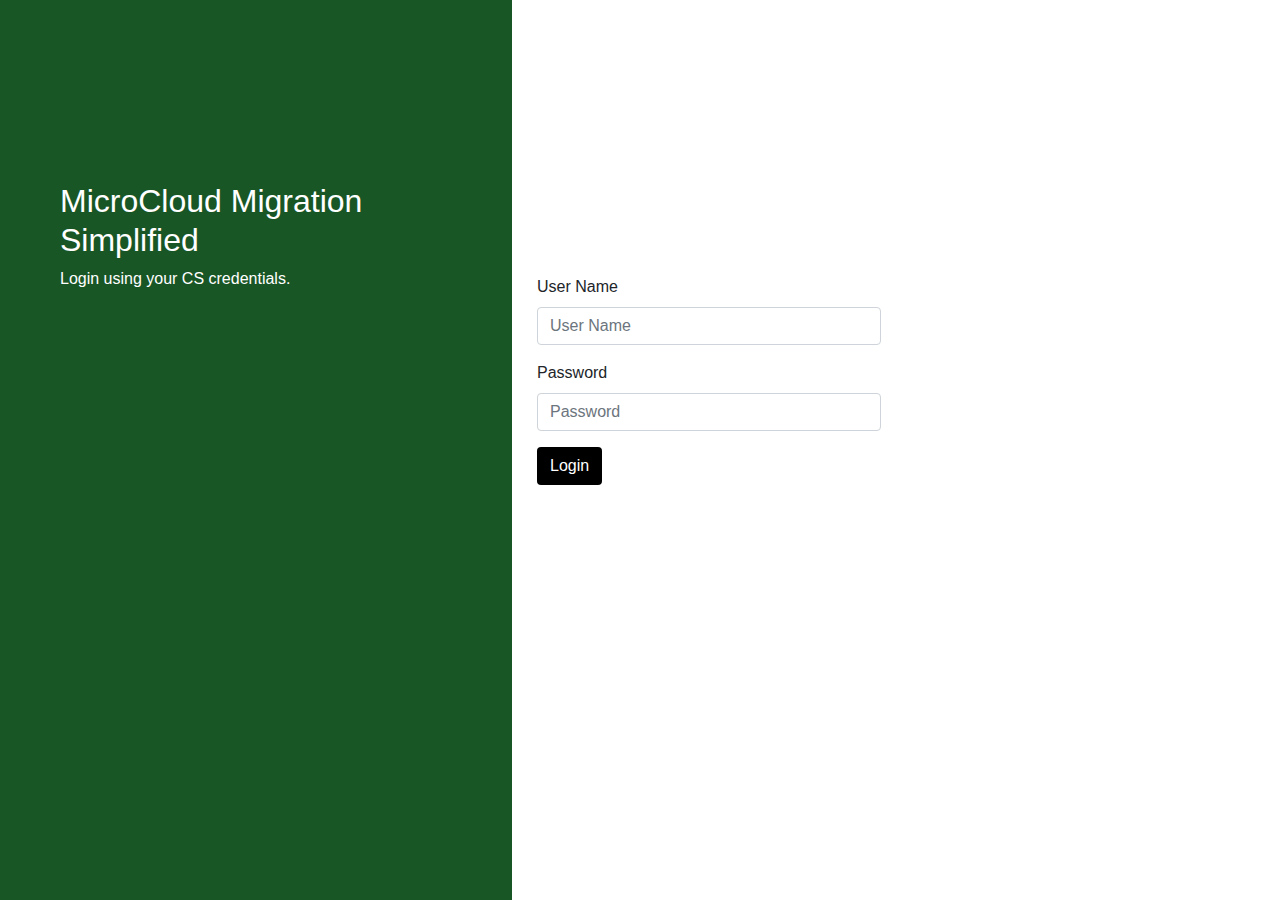
<file: app/templates/index.html>
<!DOCTYPE html>
<html>
<head>
    <link href="//maxcdn.bootstrapcdn.com/bootstrap/4.0.0/css/bootstrap.min.css" rel="stylesheet" id="bootstrap-css">
    <script src="//maxcdn.bootstrapcdn.com/bootstrap/4.0.0/js/bootstrap.min.js"></script>
    <script src="//code.jquery.com/jquery-1.11.1.min.js"></script>

<!------ Include the above in your HEAD tag ---------->
    <style>
        body {
    font-family: "Lato", sans-serif;
}



.main-head{
    height: 150px;
    background: #FFF;

}

.sidenav {
    height: 100%;
    background-color: #195626;
    overflow-x: hidden;
    padding-top: 20px;
}


.main {
    padding: 0px 10px;
}

@media screen and (max-height: 450px) {
    .sidenav {padding-top: 15px;}
}

@media screen and (max-width: 450px) {
    .login-form{
        margin-top: 10%;
    }

    .register-form{
        margin-top: 10%;
    }
}

@media screen and (min-width: 768px){
    .main{
        margin-left: 40%;
    }

    .sidenav{
        width: 40%;
        position: fixed;
        z-index: 1;
        top: 0;
        left: 0;
    }

    .login-form{
        margin-top: 80%;
    }

    .register-form{
        margin-top: 20%;
    }
}


.login-main-text{
    margin-top: 20%;
    padding: 60px;
    color: #fff;
}

.login-main-text h2{
    font-weight: 300;
}

.btn-black{
    background-color: #000 !important;
    color: #fff;
}
    </style>
</head>

<body>

<div class="sidenav">
         <div class="login-main-text">
            <h2>MicroCloud Migration<br> Simplified</h2>
            <p>Login using your CS credentials.</p>
         </div>
      </div>
      <div class="main">
         <div class="col-md-6 col-sm-12">
            <div class="login-form">
               <form action='/second' method='POST'>
                  <div class="form-group">
                     <label>User Name</label>
                     <input type="text" name="username" class="form-control" placeholder="User Name">
                  </div>
                  <div class="form-group">
                     <label>Password</label>
                     <input type="password" name="password" class="form-control" placeholder="Password">
                  </div>
                  <button type="submit" class="btn btn-black">Login</button>
               </form>
            </div>
         </div>
      </div>

</body>
</html>
</file>
